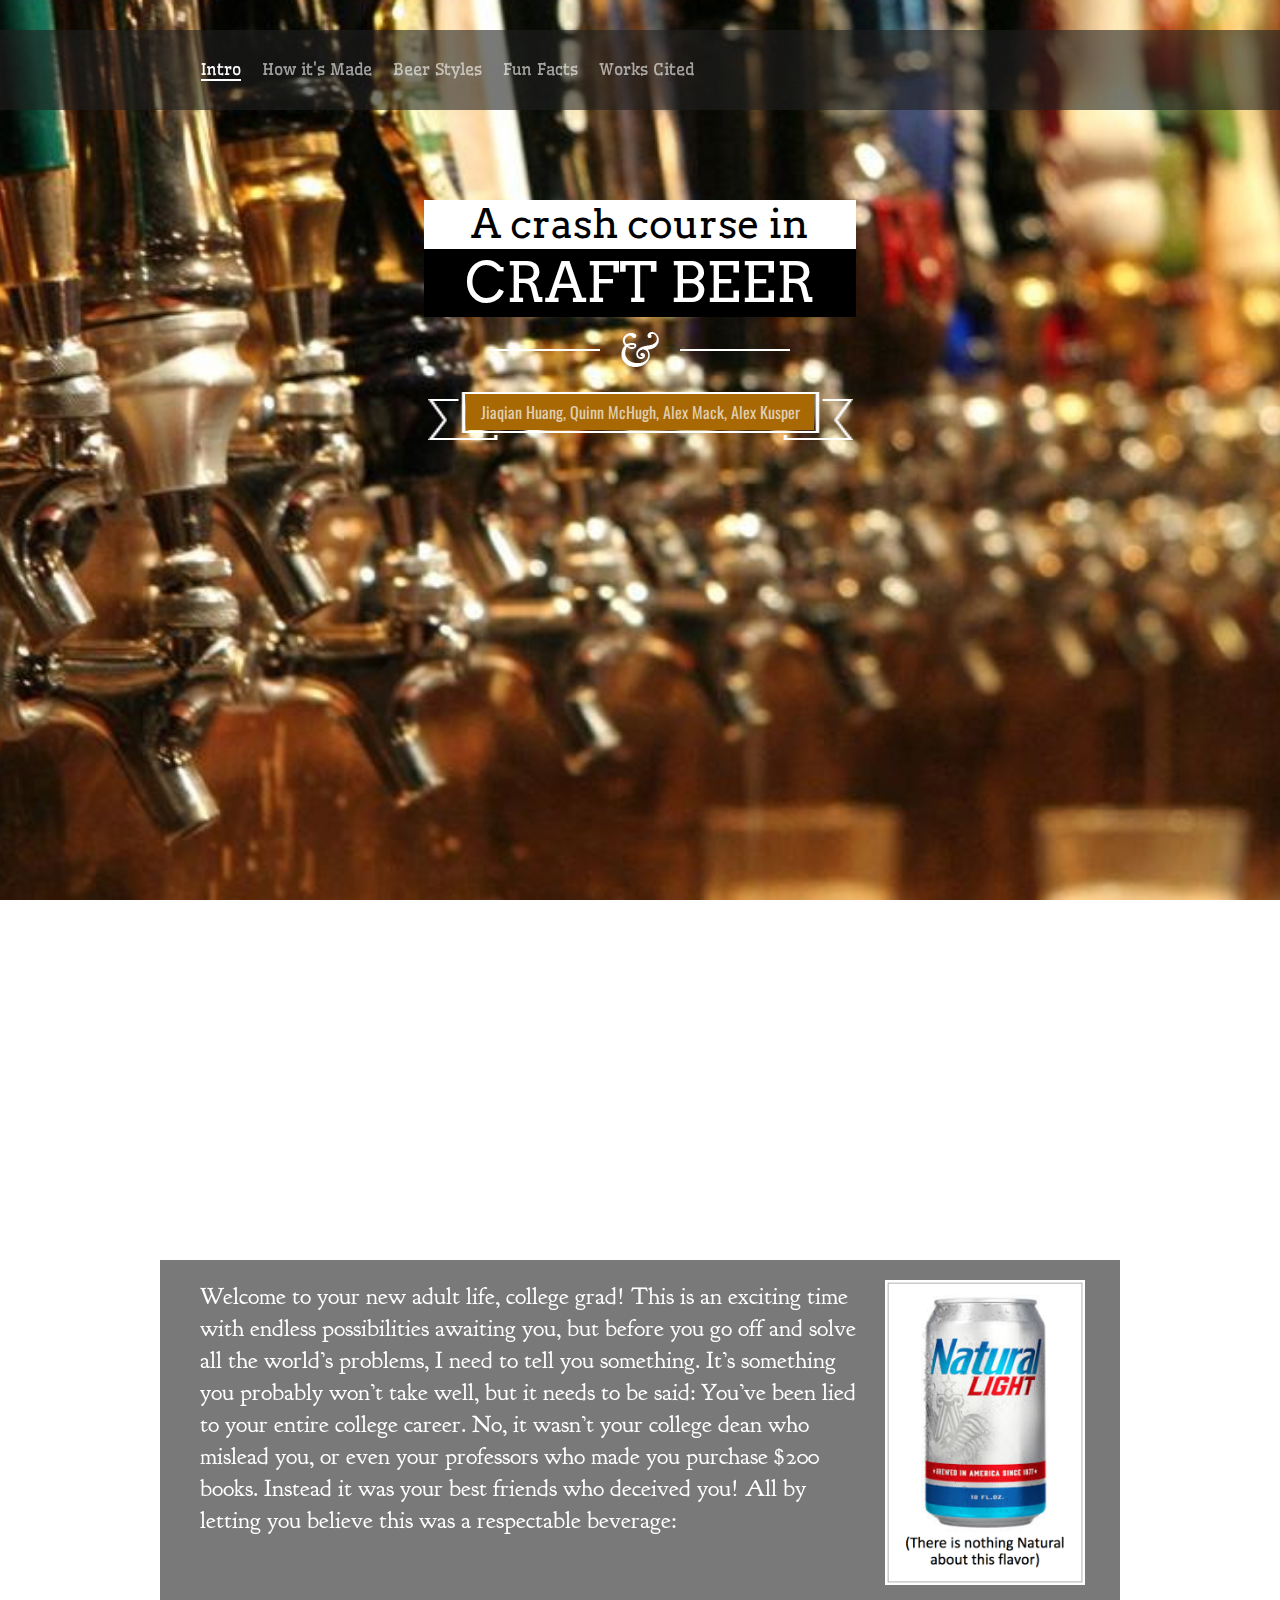
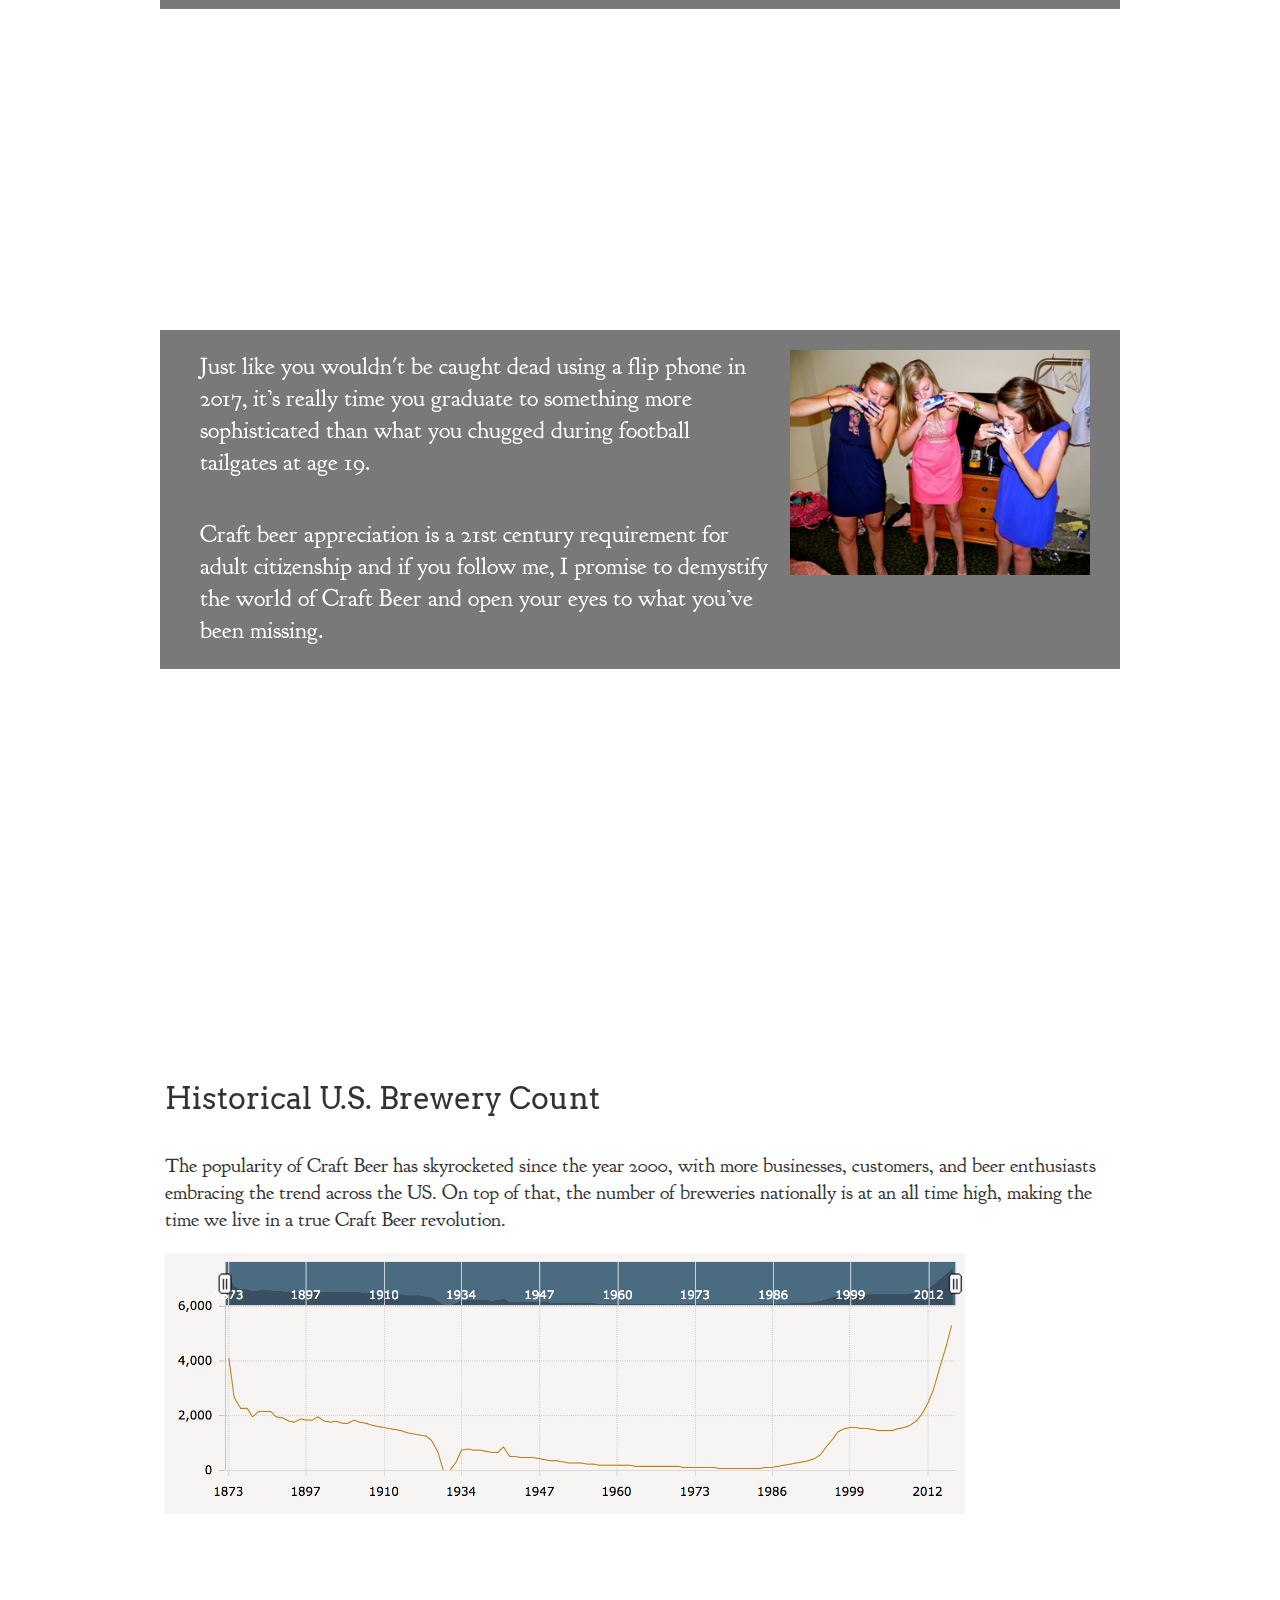
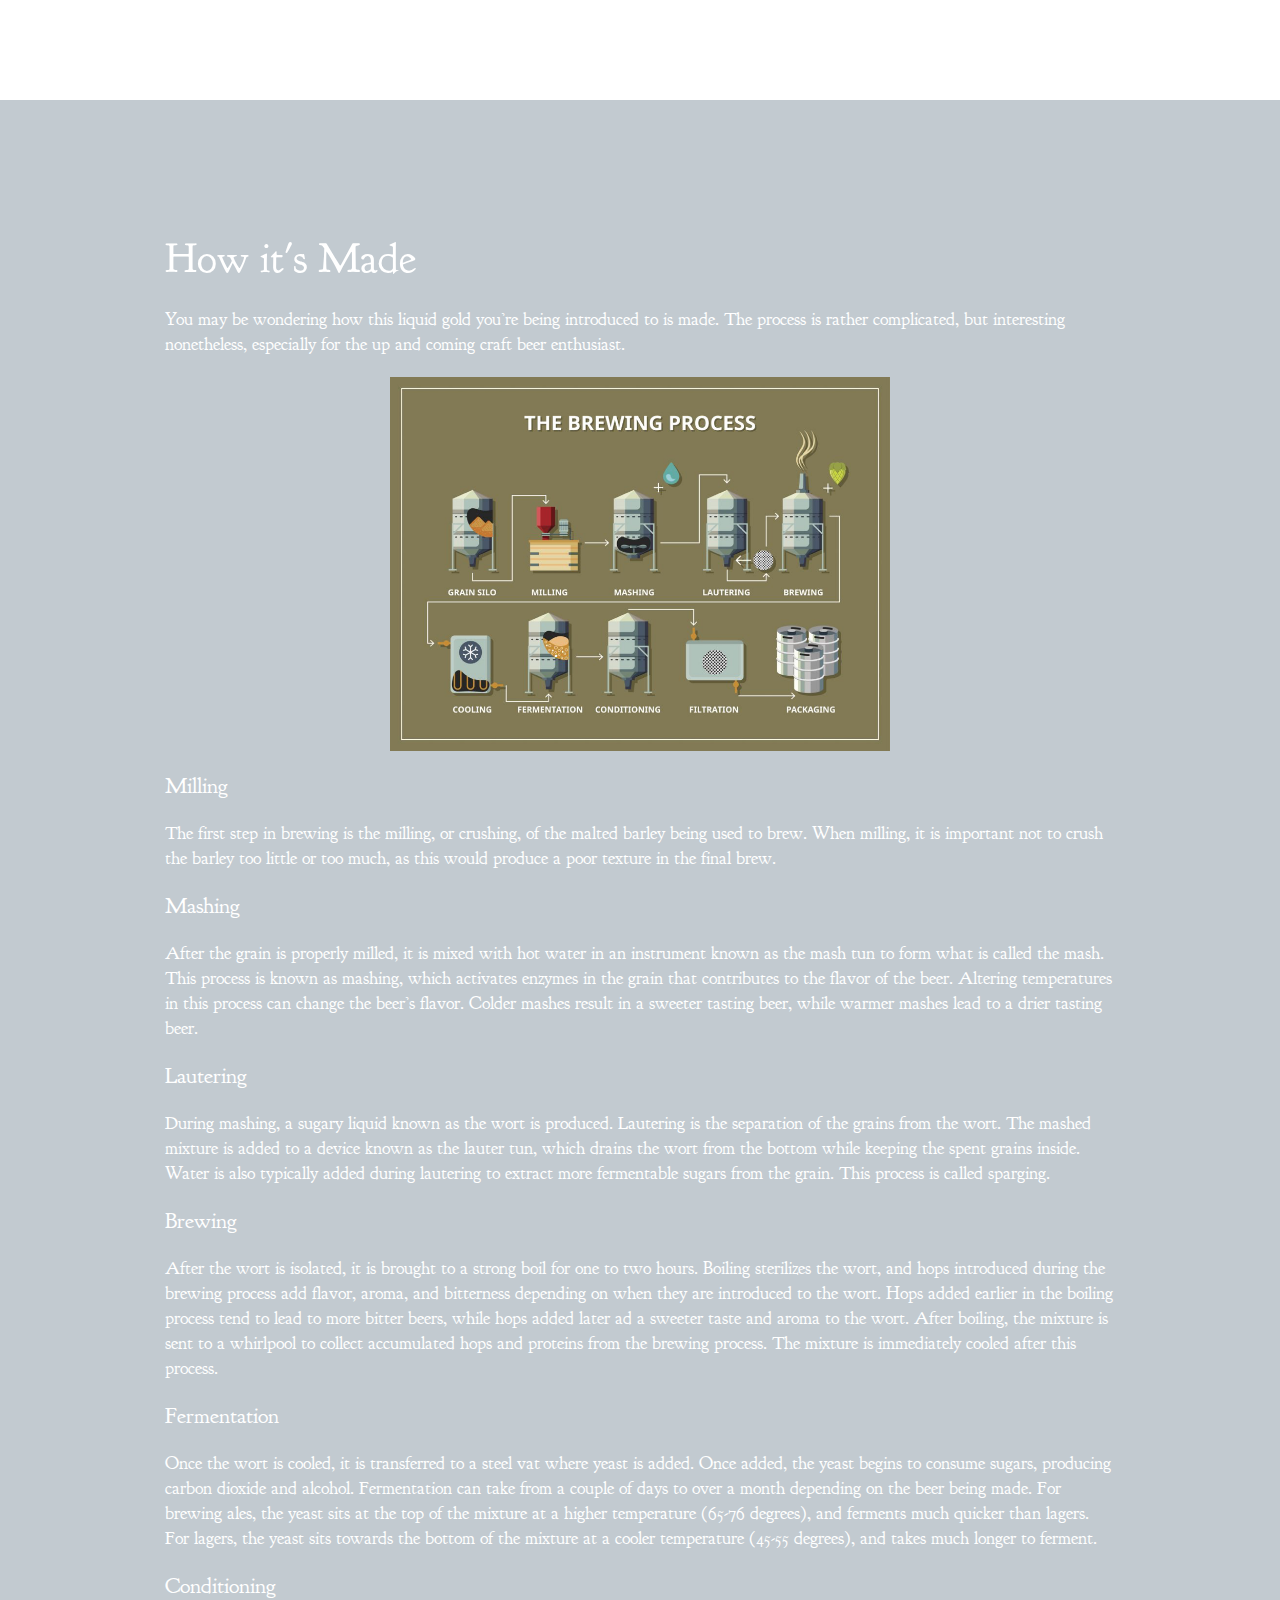
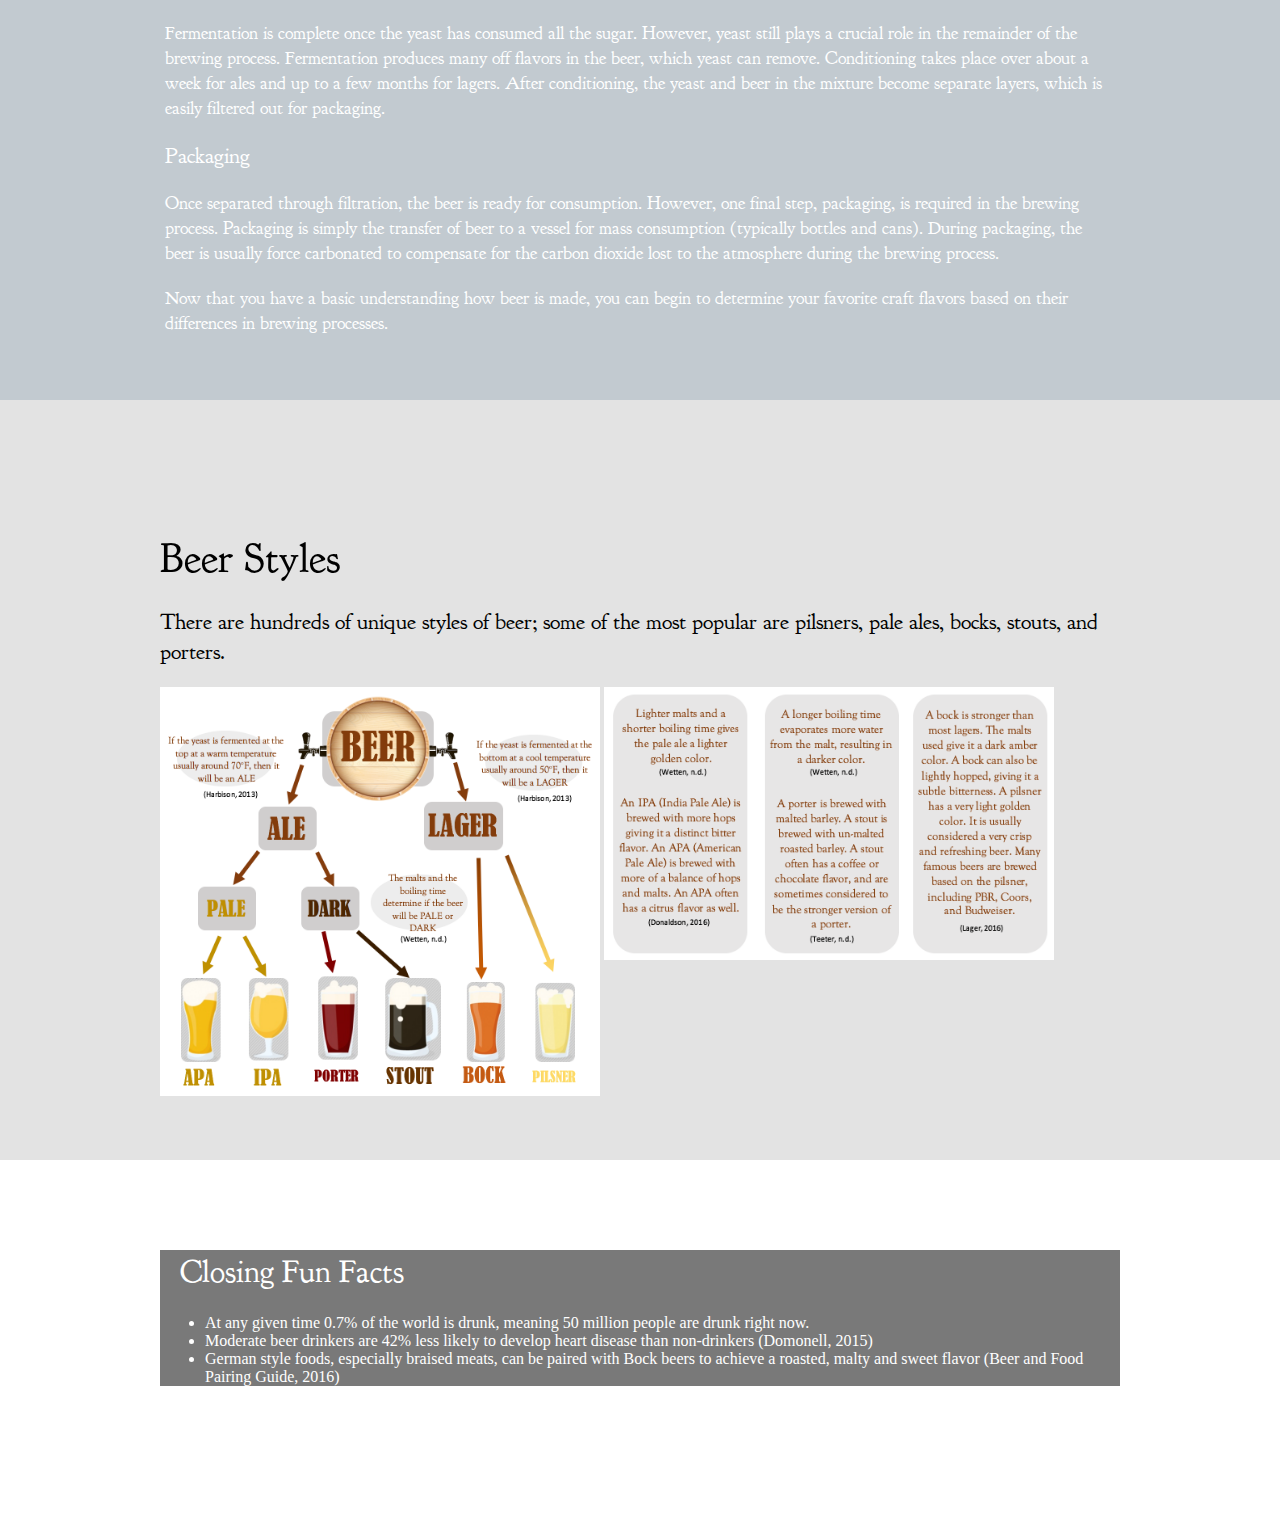
<file: index.html>
<!DOCTYPE html>
<html lang="en">
<head>
<meta name="robots" content="noindex,follow" />
<meta http-equiv="Content-Type" content="text/html; charset=utf-8" />
<title>Craft Beer</title>
<link rel="stylesheet" href="css/style.css" />
<script type="text/javascript" src="js/jquery-1.10.2.min.js"></script>
<link href="https://fonts.googleapis.com/css?family=Wellfleet" rel='stylesheet' type='text/css'>
<link href="https://fonts.googleapis.com/css?family=Wellfleet" rel='stylesheet' type='text/css'>
<link href="https://fonts.googleapis.com/css?family=Arvo:400,700,400italic,700italic" rel='stylesheet' type='text/css'>
<link href="https://fonts.googleapis.com/css?family=Oswald" rel='stylesheet' type='text/css'>
<link href="https://fonts.googleapis.com/css?family=Goudy+Bookletter+1911" rel='stylesheet' type='text/css'>
<script>
   
<!----- JQUERY FOR SLIDING NAVIGATION --->   
$(document).ready(function() {
  $('a[href*=#]').each(function() {
    if (location.pathname.replace(/^\//,'') == this.pathname.replace(/^\//,'')
    && location.hostname == this.hostname
    && this.hash.replace(/#/,'') ) {
      var $targetId = $(this.hash), $targetAnchor = $('[name=' + this.hash.slice(1) +']');
      var $target = $targetId.length ? $targetId : $targetAnchor.length ? $targetAnchor : false;
       if ($target) {
         var targetOffset = $target.offset().top;

<!----- JQUERY CLICK FUNCTION REMOVE AND ADD CLASS "ACTIVE" + SCROLL TO THE #DIV--->   
         $(this).click(function() {
            $("#nav li a").removeClass("active");
            $(this).addClass('active');
           $('html, body').animate({scrollTop: targetOffset}, 1000);
           return false;
         });
      }
    }
  });

});


</script>
</head>
<body>


<header id="header">
<div class="content">
<nav id="nav">
<ul>
<li><a href="#slide2" class="active" title="Next Section">Intro</a></li>
<li><a href="#slide7" title="Next Section">How it's Made</a></li>
<li><a href="#slide5" title="Next Section">Beer Styles</a></li>
<li><a href="#slide" title="Next Section">Fun Facts</a></li>
<li><a href="works_cited.html" title="Next Section">Works Cited</a></li>
</ul>
</nav>
</div>
</header>


<div id="slide1">
<div class="content">
<div class="whitebox"><h2>A crash course in</h2></div>
<div class="blackbox"><h1>CRAFT BEER</h1></div>
<div id="divider"> </div>
<h3>Jiaqian Huang, Quinn McHugh, Alex Mack, Alex Kusper</h3>
<div id="ribbon"></div>

</div>
</div>
<div id="slide2">
<div class="content">
<div class="quotes_container">
<h3 class="quotes">Welcome to your new adult life, college grad! This is an exciting time with endless  possibilities awaiting you, but before you go off and solve all the world’s problems, I need to tell you something. It’s something you probably won’t take well, but it needs to be said: You’ve been lied to your entire college career. No, it wasn’t your college dean who mislead you, or even your professors who made you purchase $200 books. Instead it was your best friends who deceived you! All by letting you believe this was a respectable beverage: </h3>
<img id="natty" src="img/natty.png" width="200px">
</div>
</div>
</div>

<div id="slide3">
<div class="content">
<div class="quotes_container">
<h3 class="quotes">Just like you wouldn't be caught dead using a flip phone in 2017, it’s really time you graduate to something more sophisticated than what you chugged during football tailgates at age 19.</h3>
<h3 class="quotes">Craft beer appreciation is a 21st century requirement for adult citizenship and if you follow me, I promise to demystify the world of Craft Beer and open your eyes to what you’ve been missing.</h3>
<img id="sorority_girls" src="img/sorority_girls.jpg" width="300px">
</div>
</div>
</div>

<div id="slide4">
<div class="content">
<div class="quotes_container">
<h3 class="quotes">Historical U.S. Brewery Count</h3>
<p class="quotes">The popularity of Craft Beer has skyrocketed since the year 2000, with more businesses, customers, and beer enthusiasts embracing the trend across the US. On top of that, the number of breweries nationally is at an all time high, making the time we live in a true Craft Beer revolution. </p>
<img id="chart" src="img/chart.png" width="800px">
</div>
</div>
</div>

<div id="slide7">
<div class="content">
<div class="quotes_container">
<h3 class="quotes">How it's Made</h3>
<p class="quotes">You may be wondering how this liquid gold you’re being introduced to is made. The process is rather complicated, but interesting nonetheless, especially for the up and coming craft beer enthusiast.</p>
<img src="img/brewing_process.png" width="500px">
<h4 class="quotes">Milling</h4>
<p class="quotes">The first step in brewing is the milling, or crushing, of the malted barley being used to brew. When milling, it is important not to crush the barley too little or too much, as this would produce a poor texture in the final brew.</p>
<h4 class="quotes">Mashing</h4>
<p class="quotes">After the grain is properly milled, it is mixed with hot water in an instrument known as the mash tun to form what is called the mash. This process is known as mashing, which activates enzymes in the grain that contributes to the flavor of the beer. Altering temperatures in this process can change the beer’s flavor. Colder mashes result in a sweeter tasting beer, while warmer mashes lead to a drier tasting beer.
</p>
<h4 class="quotes">Lautering</h4>
<p class="quotes">During mashing, a sugary liquid known as the wort is produced. Lautering is the separation of the grains from the wort. The mashed mixture is added to a device known as the lauter tun, which drains the wort from the bottom while keeping the spent grains inside. Water is also typically added during lautering to extract more fermentable sugars from the grain. This process is called sparging.</p>
<h4 class="quotes">Brewing</h4>
<p class="quotes">After the wort is isolated, it is brought to a strong boil for one to two hours. Boiling sterilizes the wort, and hops introduced during the brewing process add flavor, aroma, and bitterness depending on when they are introduced to the wort. Hops added earlier in the boiling process tend to lead to more bitter beers, while hops added later ad a sweeter taste and aroma to the wort. After boiling, the mixture is sent to a whirlpool to collect accumulated hops and proteins from the brewing process. The mixture is immediately cooled after this process.</p>
<h4 class="quotes">Fermentation</h4>
<p class="quotes">Once the wort is cooled, it is transferred to a steel vat where yeast is added. Once added, the yeast begins to consume sugars, producing carbon dioxide and alcohol. Fermentation can take from a couple of days to over a month depending on the beer being made. For brewing ales, the yeast sits at the top of the mixture at a higher temperature (65-76 degrees), and ferments much quicker than lagers. For lagers, the yeast sits towards the bottom of the mixture at a cooler temperature (45-55 degrees), and takes much longer to ferment.</p>
<h4 class="quotes">Conditioning</h4>
<p class="quotes">Fermentation is complete once the yeast has consumed all the sugar. However, yeast still plays a crucial role in the remainder of the brewing process. Fermentation produces many off flavors in the beer, which yeast can remove. Conditioning takes place over about a week for ales and up to a few months for lagers. After conditioning, the yeast and beer in the mixture become separate layers, which is easily filtered out for packaging.</p>
<h4 class="quotes">Packaging</h4>
<p class="quotes">Once separated through filtration, the beer is ready for consumption. However, one final step, packaging, is required in the brewing process. Packaging is simply the transfer of beer to a vessel for mass consumption (typically bottles and cans). During packaging, the beer is usually force carbonated to compensate for the carbon dioxide lost to the atmosphere during the brewing process.</p>
<p class="quotes">Now that you have a basic understanding how beer is made, you can begin to determine your favorite craft flavors based on their differences in brewing processes.</p>
</div>
</div>
</div>

<div id="slide5">
<div class="content">
<div class="quotes_container">
<h3 class="quotes">Beer Styles</h3>
<p class="quotes">There are hundreds of unique styles of beer; some of the most popular are pilsners, pale ales, bocks, stouts, and porters. </p>
<img src="img/beer_barrels.png" width="440px">
<img src="img/beer_info.png" width="450px">
</div>
</div>
</div>

<div id="slide6">
<div class="content">
<div class="quotes_container">
<h3 class="quotes">Closing Fun Facts</h3>
<p class="quotes">
<ul>
	<li>At any given time 0.7% of the world is drunk, meaning 50 million people are drunk right now.</li>
	<li>Moderate beer drinkers are 42% less likely to develop heart disease than non-drinkers (Domonell, 2015)</li>
	<li>German style foods, especially braised meats, can be paired with Bock beers to achieve a roasted, malty and sweet flavor (Beer and Food Pairing Guide, 2016)</li>
</ul>
</p>
</div>
</div>
</div>

</body>
</html>
</file>
<file: css/style.css>
body {
    margin: 0;
    padding: 0;
    width: 100%;
}
h1 {
    font-family: "Arvo";
    font-weight: normal;
    font-size: 55px;
    text-align: center;
    color: #fff;
    margin: 0;
    padding: 0;
}
h2 {
    font-family: "Arvo";
    font-weight: normal;
    font-size: 40px;
    text-align: center;
    color: #fff;
    margin: 0;
    padding: 0;
}
h3 {
    font-family: Oswald;
    font-weight: normal;
    font-size: 16px;
    text-align: center;
    margin: 5px 0;
    padding: 0;
    z-index: 1;
    position: relative;
}
.center {
    margin: 0 auto;
}
.content {
    margin: 0 auto;
    width: 960px;
}
.clear {
    clear: both;
}
a.lpanel {
    float: left;
    color: #e1e1e1;
    font-size: 12px;
    font-family: "Wellfleet";
    text-decoration: none;
    margin: 7px 11px;
}
a.rpanel {
    float: right;
    color: #e1e1e1;
    font-size: 12px;
    font-family: "Wellfleet";
    text-decoration: none;
    margin: 7px 11px;
}
a.lpanel:hover {
    color: #fff;
}
a.rpanel:hover {
    color: #fff;
}
#header {
    width: 100%;
    background: url('../img/header-bg.png');
    height: 80px;
    position: fixed;
    margin-top: 30px;
}
#nav {
    width: 640px; /* Quinn edit: was 410 */
    float: left;
    margin-top: 20px;
    margin-left: -20px;
}
#logo a {
    color: #fff;
    text-decoration: none;
    float: left;
    font-size: 30px;
    margin-top: 20px;
    color: #fff;
    font-family: "Wellfleet";
    font-weight: bold;
}
#nav ul {
    list-style: none;
    display: block;
    margin: 0 auto;
    list-style: none;
}
#nav li {
    margin-top: 9px;
    float: left;
    padding-left: 21px;
}
#nav li a {
    color: #fff;
    opacity: 0.6;
    font-size: 16px;
    text-decoration: none;
    font-family: 'Wellfleet';
}
#nav li a.active {
    color: #fff;
    opacity: 1;
    border-bottom: 2px solid #fff;
}
#nav li a:hover {
    color: #fff;
    opacity: 1;
}
.quotes {
    font-family: 'Goudy Bookletter 1911', serif;
    font-weight: normal;
    font-size: 22px;
    text-align: left;
    margin: 20px auto;
}
.author_name_white {
    font-family: "Wellfleet";
    margin: 70px 0 0 75px;
    color: #fff;
    font-size: 20px;
}
.author_name_gray {
    font-family: "Wellfleet";
    margin: 70px 0 0 75px;
    color: #94a4a4;
    font-size: 20px;
}
.quotes_container {
    width: 950px;
    margin: 0 auto;
}
#christmas_tree {
    background: url('../img/christmas-tree.png') no-repeat;
    width: 48px;
    height: 77px;
    margin: 0 auto;
    position: relative;
    bottom: -35px;
}
#divider {
    background: url('../img/divider.png') no-repeat;
    width: 300px;
    height: 35px;
    margin: 15px auto 27px auto;
}
#ribbon {
    background: url('../img/ribbon.png') no-repeat;
    background-size: 100% 100%;
    width: 425px;
    height: 48px;
    margin: 0 auto;
    display: block;
    position: relative;
    top: -38px;
}
#snowflakes1 {
    background: url('../img/snowflakes.png') no-repeat;
    width: 24px;
    height: 21px;
    margin: 0 auto;
    display: block;
    position: relative;
    bottom: -54px;
    left: -102px;
}
#snowflakes2 {
    background: url('../img/snowflakes.png') no-repeat;
    width: 24px;
    height: 21px;
    margin: 0 auto;
    display: block;
    position: relative;
    bottom: -33px;
    right: -100px;
}
button.btn-know {
    padding: 15px 47px;
    margin: 40px 38.8%;
    text-align: center;
    border: 4px solid #fff;
    color: #fff;
    background: transparent;
    font-size: 19px;
    cursor: pointer;
    text-shadow: -1px 2px 0px rgba(90, 90, 90, 0.56);
    -webkit-border-radius: 4px;
    border-radius: 4px;
}
.btn-know:hover {
    background: #fff;
    color: transparent;
}
ul.built {
    list-style: none;
    margin: 0 auto;
    width: 730px;
}
.built li img {
    float: left;
    padding-right: 34px;
}
#slide1,
#slide2 {
    width: 100%;
}
#slide1 {
    background: url('../img/slide1.jpg') 50% 0 no-repeat fixed;
    color: #fff;
    height: 600px;
    margin: 0;
    padding: 200px 0 260px 0;
    background-size: cover;
}
#slide2 {
    background: url('../img/slide2.jpg') 10% 0 no-repeat fixed;
    color: #fff;
    height: 300px;
    margin: 0 auto;
    overflow: hidden;
    padding: 200px 0;
}
#slide3 {
    background: url(../img/slide3.jpg) 50% 0 no-repeat fixed;
    color: #fff;
    height: 600px;
    padding: 170px 0 0 0;
    background-size: cover;
}
#slide4 {
    background-color: #fff;
    color: #333333;
    height: 600px;
    padding: 170px 0 0 0;
}
#slide5 {
    /*background: url(../img/slide5.jpg) 50% 0 no-repeat fixed;*/
    background-color: #e3e3e3;
    height: 260px;
    margin: 0 auto;
    padding: 250px 0;
    color: #fff;
    background-size: cover;
}
#slide6 {
    background: url(../img/wheat_beer.png) 50% 0 no-repeat fixed;
    height: 200px;
    margin: 0 auto;
    padding: 170px 0 0 0;
    background-size: cover;
}
#slide7 {
    /*background-color: #e3e3e3;*/
    background-color: #c2cad0;
    height: 1400px;
    margin: 0 auto;
    padding: 250px 0;
    color: #fff;
    background-size: cover;
}
#copyright {
    color: #fff;
    font-family: "Wellfleet";
    font-size: 14px;
    margin-top: 100px;
    text-align: center;
}
#copyright a {
    text-decoration: none;
    color: #fff;
}


#slide1 h2 {
    color: black;
}
.whitebox {
    background-color: white;
    width: 45%;
    margin: 0 auto;
}
.blackbox {
    background-color: black;
    width: 45%;
    margin: 0 auto;
}
#slide1 h3 {
    width: 35%;
    margin: 0 auto;
    background-color: #a86905;
    color: #e0ceb1;
    padding: 6px;
}
#slide2 .content, #slide3 .content, #slide6 .content {
    background: url('../img/header-bg.png');
}
#slide2 .content h3 {
    width: 70%;
    float: left;
    font-size: 24px;
}
#natty {
    padding: 20px;
}
#slide2 .quotes_container, #slide3 .quotes_container {
    margin-left: 40px;
}
#slide3 .content h3 {
    width: 60%;
    float: left;
    font-size: 24px;
}
#sorority_girls {
    padding: 20px;
    padding-bottom: 90px;
}
#slide4 h3.quotes {
    font-family: "Arvo";
    font-weight: normal;
    font-size: 30px;    
}
#slide4 p.quotes {
    font-size: 20px;
}
#slide4 h3 {
    margin-top: -20px; 
    margin-bottom: 35px;
}
#slide5 h3 {
    font-size: 42px;
    margin-top: -120px;
}
#slide5 .quotes_container {
    float: left;
    color: black;
}
#slide5 img {
    vertical-align: top;
}
#slide6 {
    color: white;
}
#slide6 h3 {
    margin-top: -80px;
    font-size: 32px;
}
#slide6 .content {
    width: 75%;
}
#slide6 h3 {
    margin-left: 15px;
}
#slide7 h3 {
    font-size: 42px;
    margin-top: -120px;
}
#slide7 p {
    font-size: 18px;
}
#slide7 img {
    display: block;
    margin: 0 auto;
}
</file>
